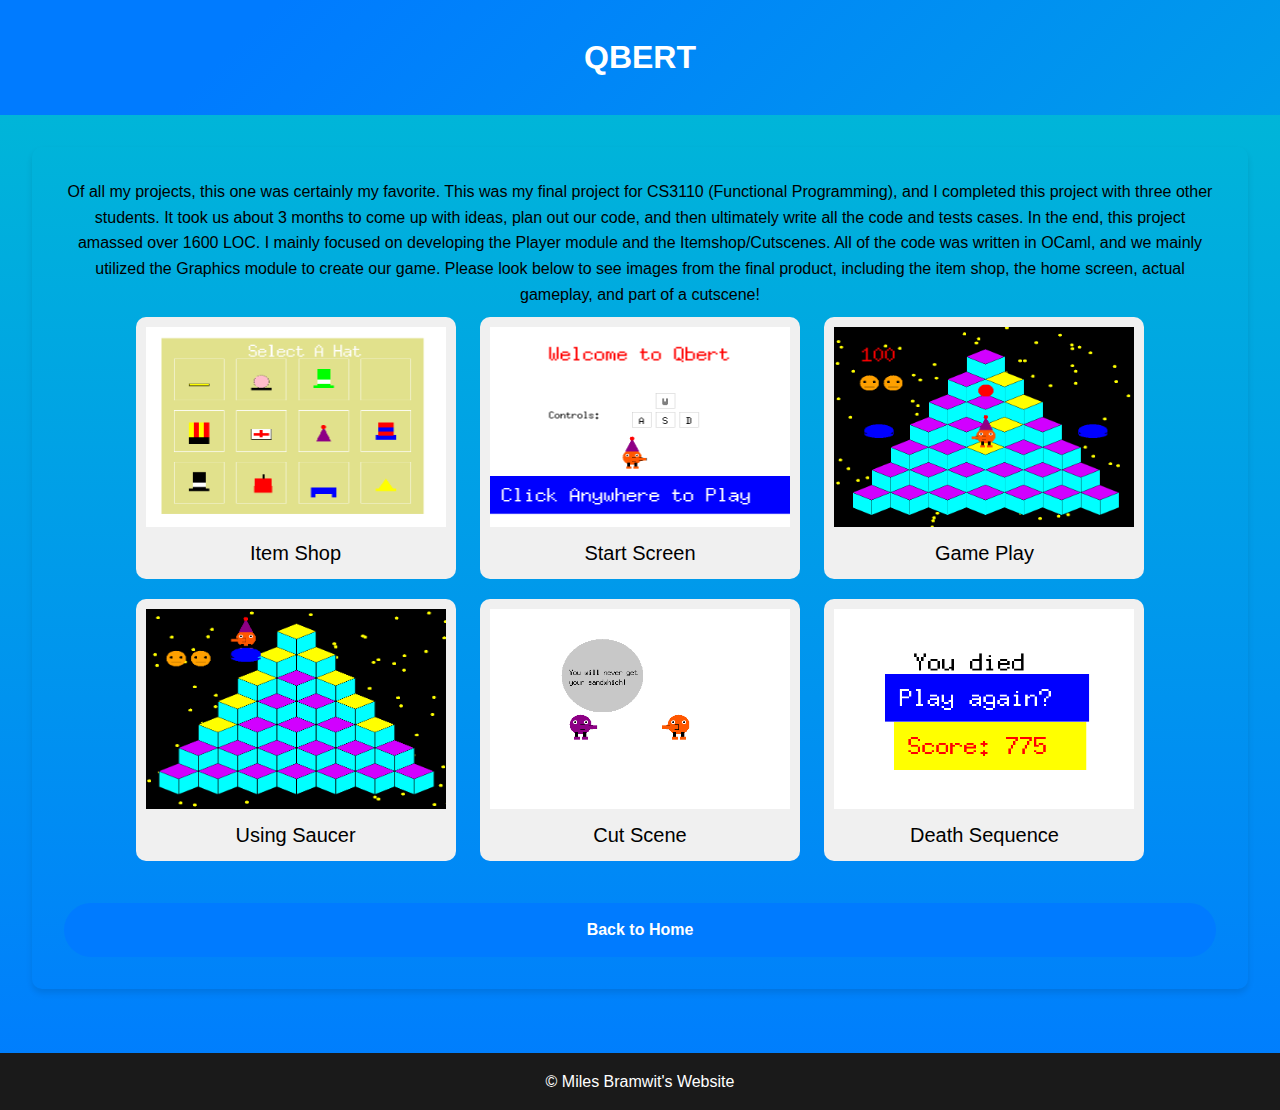
<file: project1.html>
<!DOCTYPE html>
<html lang="en">

<head>
  <meta charset="UTF-8">
  <meta name="viewport" content="width=device-width, initial-scale=1.0">
  <title>QBERT</title>
  <link rel="stylesheet" href="styles_two.css">
</head>

<body>
  <header>
    <h1>QBERT</h1>
  </header>

  <main>
    <section>

      <p>
        Of all my projects, this one was certainly my favorite. This was my final project for CS3110 (Functional
        Programming),
        and I completed this project with three other students. It took us about 3 months to
        come up with ideas, plan out our code, and then ultimately write all the code and tests cases. In the end, this
        project amassed over 1600 LOC.
        I mainly focused on developing the Player module and the Itemshop/Cutscenes.
        All of the code was written in OCaml, and we mainly utilized the Graphics module to create our game. Please look
        below to see images from the final product, including the item shop, the home screen, actual gameplay, and part
        of a cutscene!
      </p>
      <div class="image-container" onclick="toggleEnlarge(this)">
        <img src="qbertHats.png" alt="Project 1 Image" width="900" height="900">
        <div class="caption">Item Shop</div>
      </div>
      <div class="image-container" onclick="toggleEnlarge(this)">
        <img src="qbertStartScreen.png" alt="Project 1 Image" width="900" height="900">
        <div class="caption">Start Screen</div>
      </div>
      <div class="image-container" onclick="toggleEnlarge(this)">
        <img src="qbertGame.png" alt="Project 1 Image" width="900" height="900">
        <div class="caption">Game Play</div>
      </div>
      <div class="image-container" onclick="toggleEnlarge(this)">
        <img src="qbertSaucer.png" alt="Project 1 Image" width="900" height="900">
        <div class="caption">Using Saucer</div>
      </div>
      <div class="image-container" onclick="toggleEnlarge(this)">
        <img src="qbertCutScene.png" alt="Project 1 Image" width="900" height="900">
        <div class="caption">Cut Scene</div>
      </div>
      <div class="image-container" onclick="toggleEnlarge(this)">
        <img src="qbertDeath.png" alt="Project 1 Image" width="900" height="900">
        <div class="caption">Death Sequence</div>
      </div>
      <a href="index.html" class="back-button">Back to Home</a>

      <script>
        function toggleEnlarge(element) {
          element.classList.toggle("enlarged");
        }
      </script>


    </section>
  </main>

  <footer>
    <p>&copy; Miles Bramwit's Website</p>
  </footer>
</body>

</html>
</file>
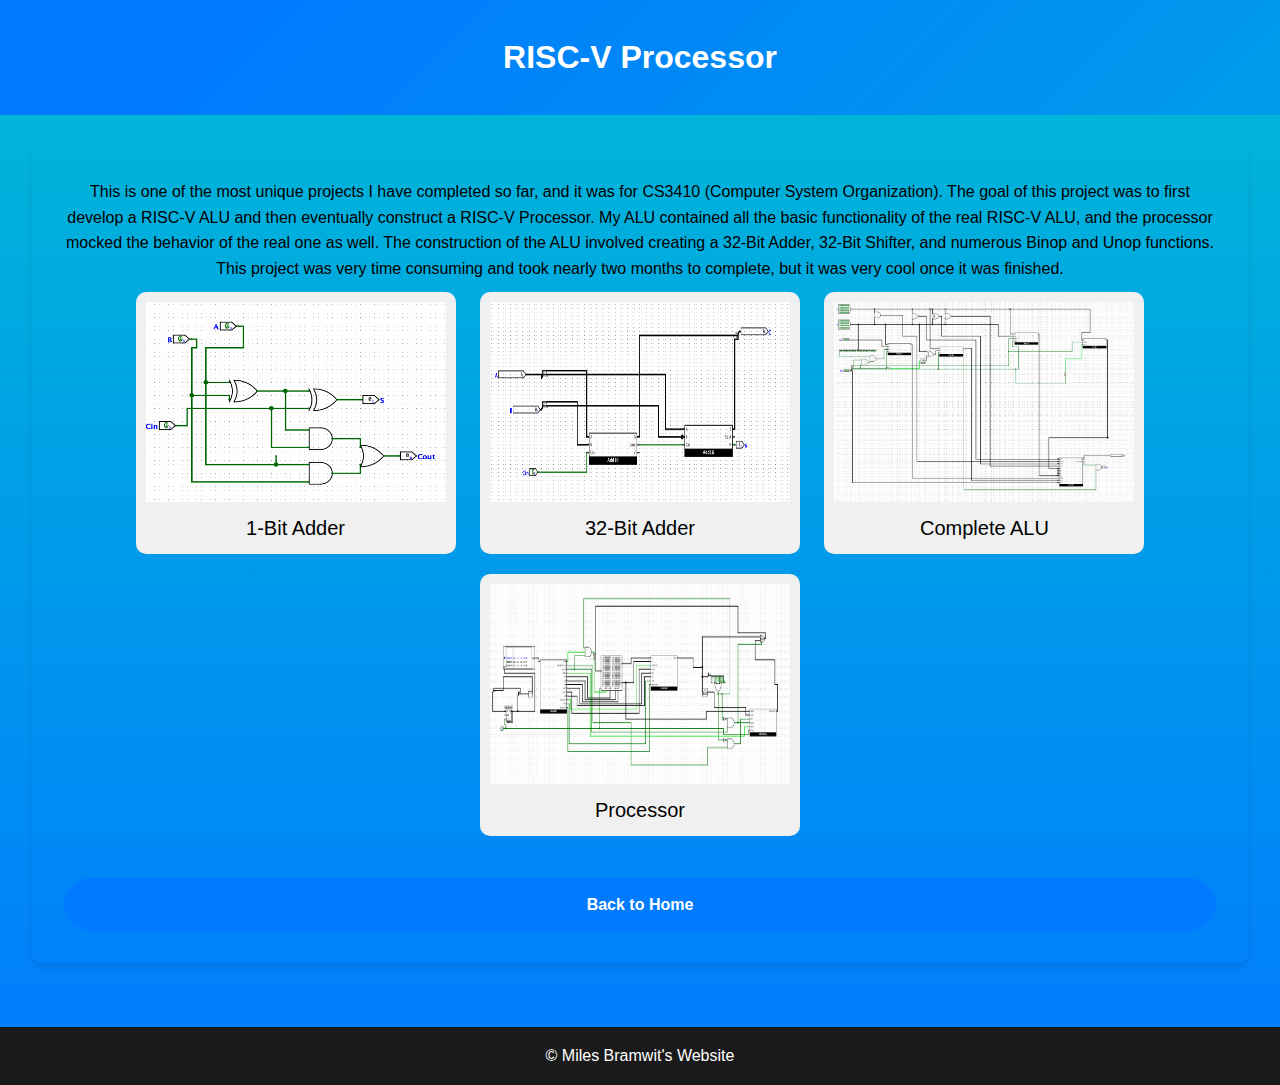
<file: project2.html>
<!DOCTYPE html>
<html lang="en">

<head>
  <meta charset="UTF-8">
  <meta name="viewport" content="width=device-width, initial-scale=1.0">
  <title>RISC-V Processor</title>
  <link rel="stylesheet" href="styles_two.css">
</head>

<body>
  <header>
    <h1>RISC-V Processor</h1>
  </header>

  <main>
    <section>
      <p>
        This is one of the most unique projects I have completed so far, and it was for CS3410 (Computer System
        Organization).
        The goal of this project was to first develop a RISC-V ALU and then eventually construct a RISC-V Processor.
        My ALU contained all the basic functionality of the real RISC-V ALU, and the processor mocked the behavior of
        the real one as well.
        The construction of the ALU involved creating a 32-Bit Adder, 32-Bit Shifter, and numerous Binop and Unop
        functions.
        This project was very time consuming and took nearly two months to complete, but it was very cool once it was
        finished.

      </p>
      <div class="image-container" onclick="toggleEnlarge(this)">
        <img src="1bitadder.png" alt="Project 1 Image" width="900" height="900">
        <div class="caption">1-Bit Adder</div>
      </div>
      <div class="image-container" onclick="toggleEnlarge(this)">
        <img src=" riscAdder.png" alt="Project 1 Image" width="900" height="900">
        <div class="caption">32-Bit Adder</div>
      </div>
      <div class="image-container" onclick="toggleEnlarge(this)">
        <img src=" riscALU.png" alt="Project 1 Image" width="900" height="900">
        <div class="caption">Complete ALU</div>
      </div>
      <div class="image-container" onclick="toggleEnlarge(this)">
        <img src=" riscProcessor.png" alt="Project 1 Image" width="900" height="900">
        <div class="caption">Processor</div>
      </div>
      <a href="index.html" class="back-button">Back to Home</a>

      <script>
        function toggleEnlarge(element) {
          element.classList.toggle("enlarged");
        }
      </script>
    </section>



  </main>

  <footer>
    <p>&copy; Miles Bramwit's Website</p>
  </footer>
</body>

</html>
</file>
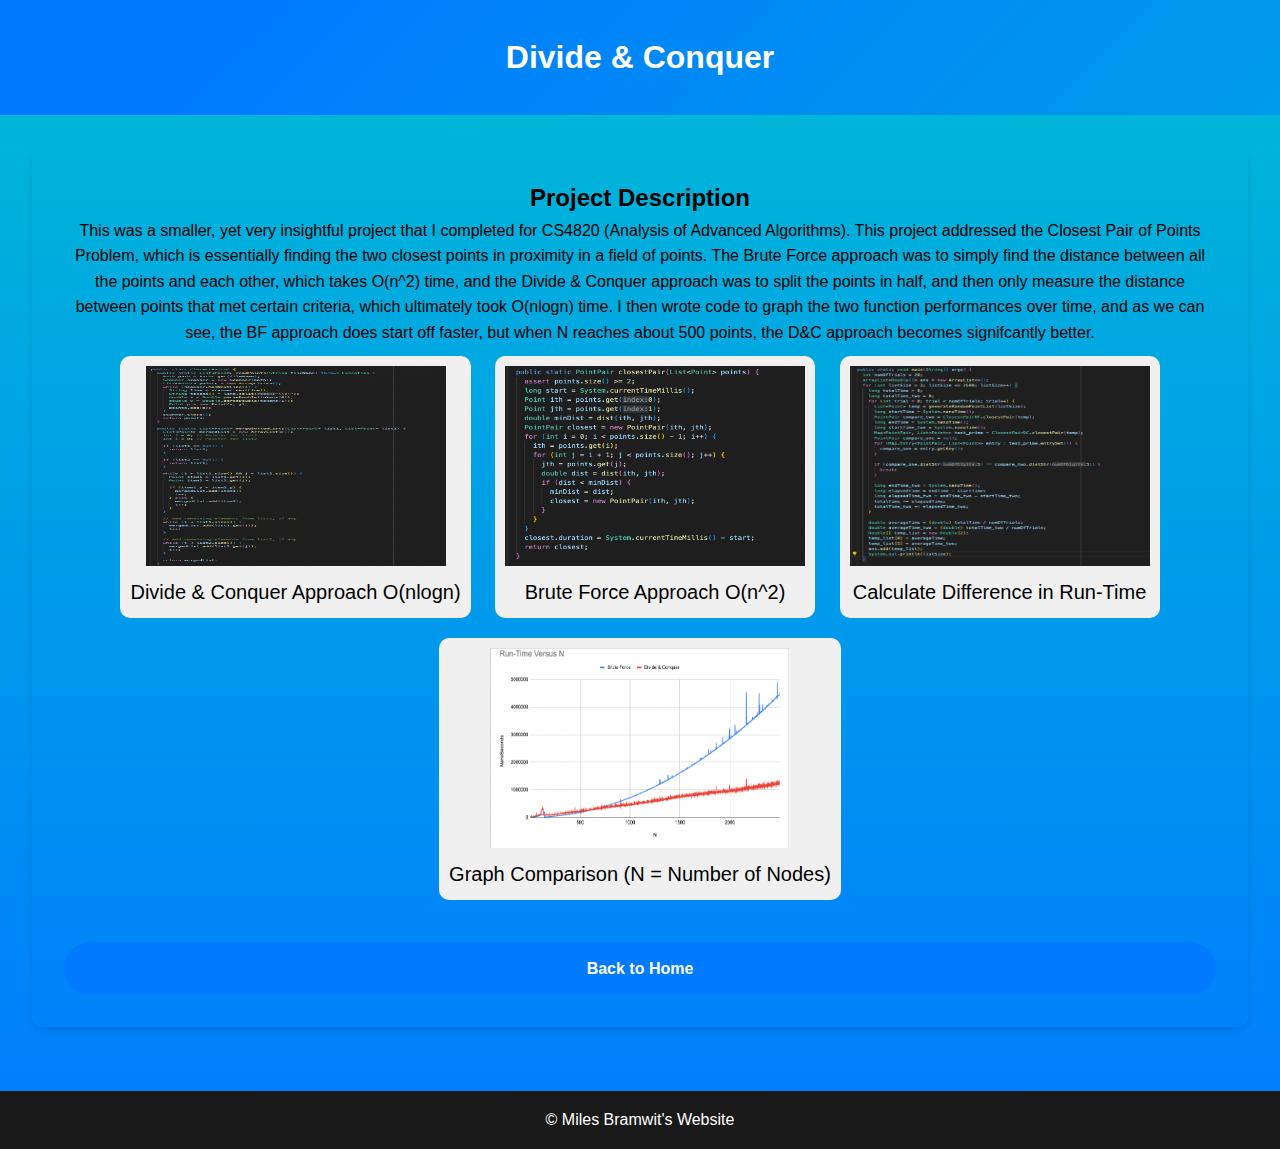
<file: project3.html>
<!DOCTYPE html>
<html lang="en">

<head>
  <meta charset="UTF-8">
  <meta name="viewport" content="width=device-width, initial-scale=1.0">
  <title>Divide & Conquer </title>
  <link rel="stylesheet" href="styles_two.css">
</head>

<body>
  <header>
    <h1>Divide & Conquer</h1>
  </header>

  <main>
    <section>
      <h2>Project Description</h2>
      <p>
        This was a smaller, yet very insightful project that I completed for CS4820 (Analysis of Advanced Algorithms).
        This project addressed the Closest Pair of Points Problem, which is essentially finding the two closest points
        in proximity in
        a field of points.
        The Brute Force approach was to simply find the distance between all the points and each other, which takes
        O(n^2) time, and the Divide
        & Conquer approach was to split the points in half, and then only measure the distance between points that met
        certain criteria, which ultimately took O(nlogn) time.
        I then wrote code to graph the two function performances over time, and as we can see, the BF approach does
        start off faster, but when N
        reaches about 500 points, the D&C approach becomes signifcantly better.
      </p>
      <div class="image-container" onclick="toggleEnlarge(this)">
        <img src="DC.png" alt="Project 1 Image" width="800" height="900">
        <div class="caption">Divide & Conquer Approach O(nlogn)</div>
      </div>
      <div class="image-container" onclick="toggleEnlarge(this)">
        <img src="BF.png" alt="Project 1 Image" width="800" height="900">
        <div class="caption">Brute Force Approach O(n^2)</div>
      </div>
      <div class="image-container" onclick="toggleEnlarge(this)">
        <img src="bftest.png" alt="Project 1 Image" width="1000" height="900">
        <div class="caption">Calculate Difference in Run-Time</div>
      </div>
      <div class="image-container" onclick="toggleEnlarge(this)">
        <img src="graph.png" alt="Project 1 Image" width="1000" height="900">
        <div class="caption">Graph Comparison (N = Number of Nodes)</div>
      </div>
      <a href="index.html" class="back-button">Back to Home</a>

      <script>
        function toggleEnlarge(element) {
          element.classList.toggle("enlarged");
        }
      </script>
    </section>
  </main>

  <footer>
    <p>&copy; Miles Bramwit's Website</p>
  </footer>
</body>

</html>
</file>
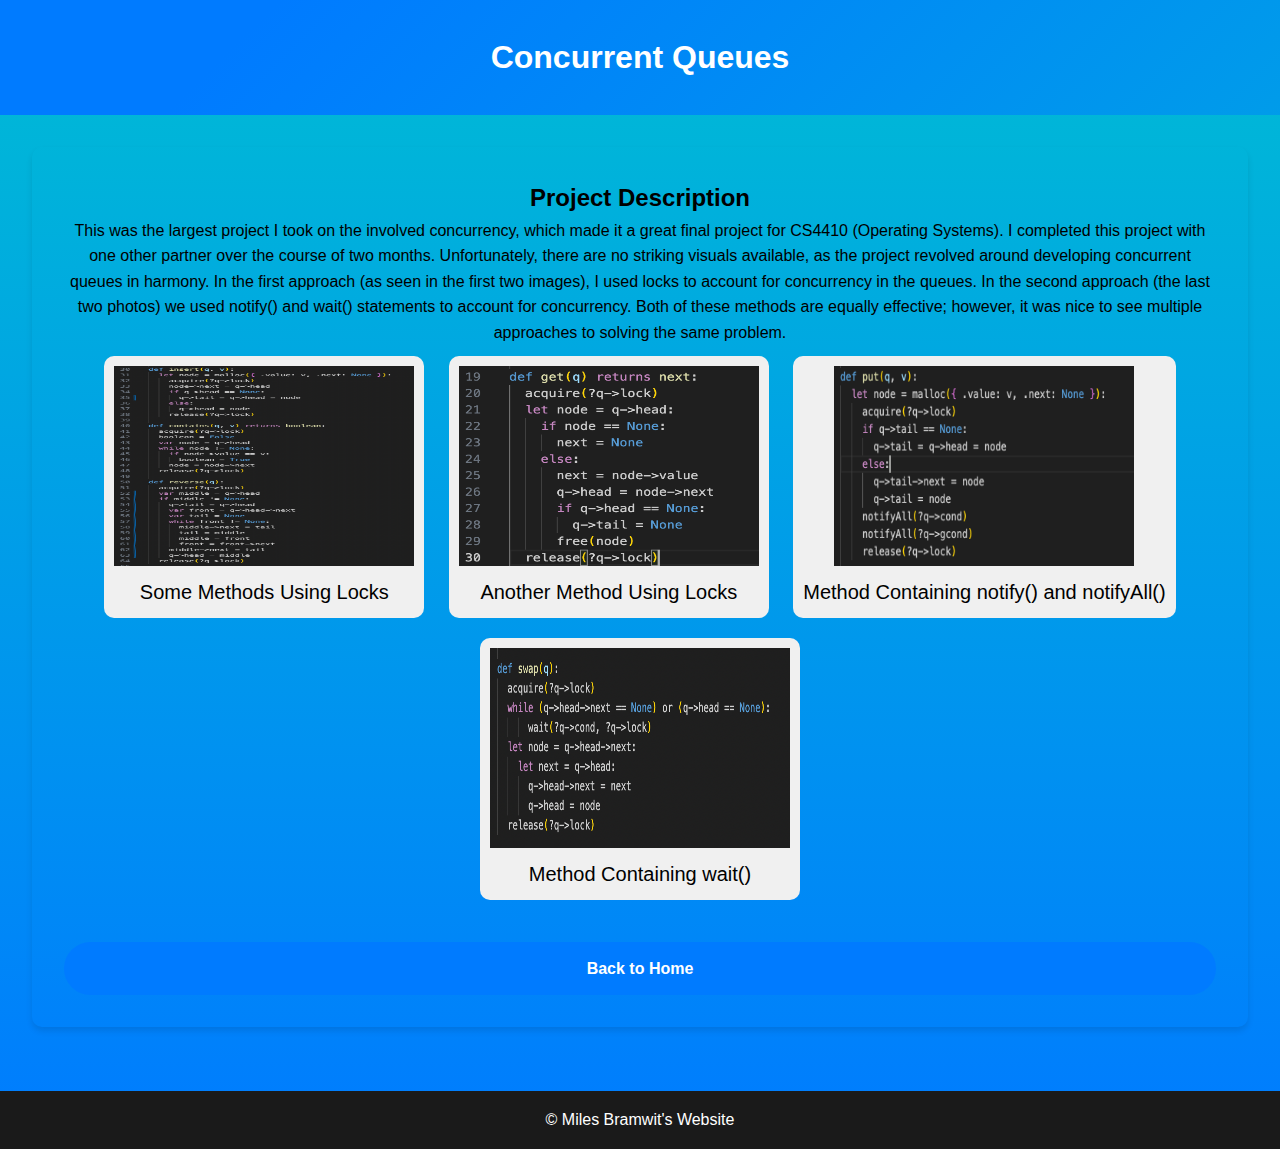
<file: project4.html>
<!DOCTYPE html>
<html lang="en">

<head>
  <meta charset="UTF-8">
  <meta name="viewport" content="width=device-width, initial-scale=1.0">
  <title>Concurrent Queues </title>
  <link rel="stylesheet" href="styles_two.css">
</head>

<body>
  <header>
    <h1>Concurrent Queues</h1>
  </header>

  <main>
    <section>
      <h2>Project Description</h2>
      <p>
        This was the largest project I took on the involved concurrency, which made it a great final project for CS4410
        (Operating Systems).

        I completed this project with one other partner over the course of two months.

        Unfortunately, there are no striking visuals available, as the project revolved around developing concurrent
        queues in harmony.
        In the first approach (as seen in the first two images), I used locks to account for concurrency in the queues.
        In the second approach (the last two photos)
        we used notify() and wait() statements to account for concurrency. Both of these methods are equally effective;
        however, it was nice to see multiple approaches to solving the same problem.

      </p>
      <div class="image-container" onclick="toggleEnlarge(this)">
        <img src="cq1.png" alt="Project 1 Image" width="900" height="900">
        <div class="caption">Some Methods Using Locks</div>
      </div>
      <div class="image-container" onclick="toggleEnlarge(this)">
        <img src="cq2.png" alt="Project 1 Image" width="900" height="900">
        <div class="caption">Another Method Using Locks</div>
      </div>
      <div class="image-container" onclick="toggleEnlarge(this)">
        <img src="cq3.png" alt="Project 1 Image" width="900" height="900">
        <div class="caption">Method Containing notify() and notifyAll()</div>
      </div>
      <div class="image-container" onclick="toggleEnlarge(this)">
        <img src="cq4.png" alt="Project 1 Image" width="900" height="900">
        <div class="caption">Method Containing wait()</div>
      </div>
      <a href="index.html" class="back-button">Back to Home</a>

      <script>
        function toggleEnlarge(element) {
          element.classList.toggle("enlarged");
        }
      </script>
    </section>
  </main>

  <footer>
    <p>&copy; Miles Bramwit's Website</p>
  </footer>
</body>

</html>
</file>
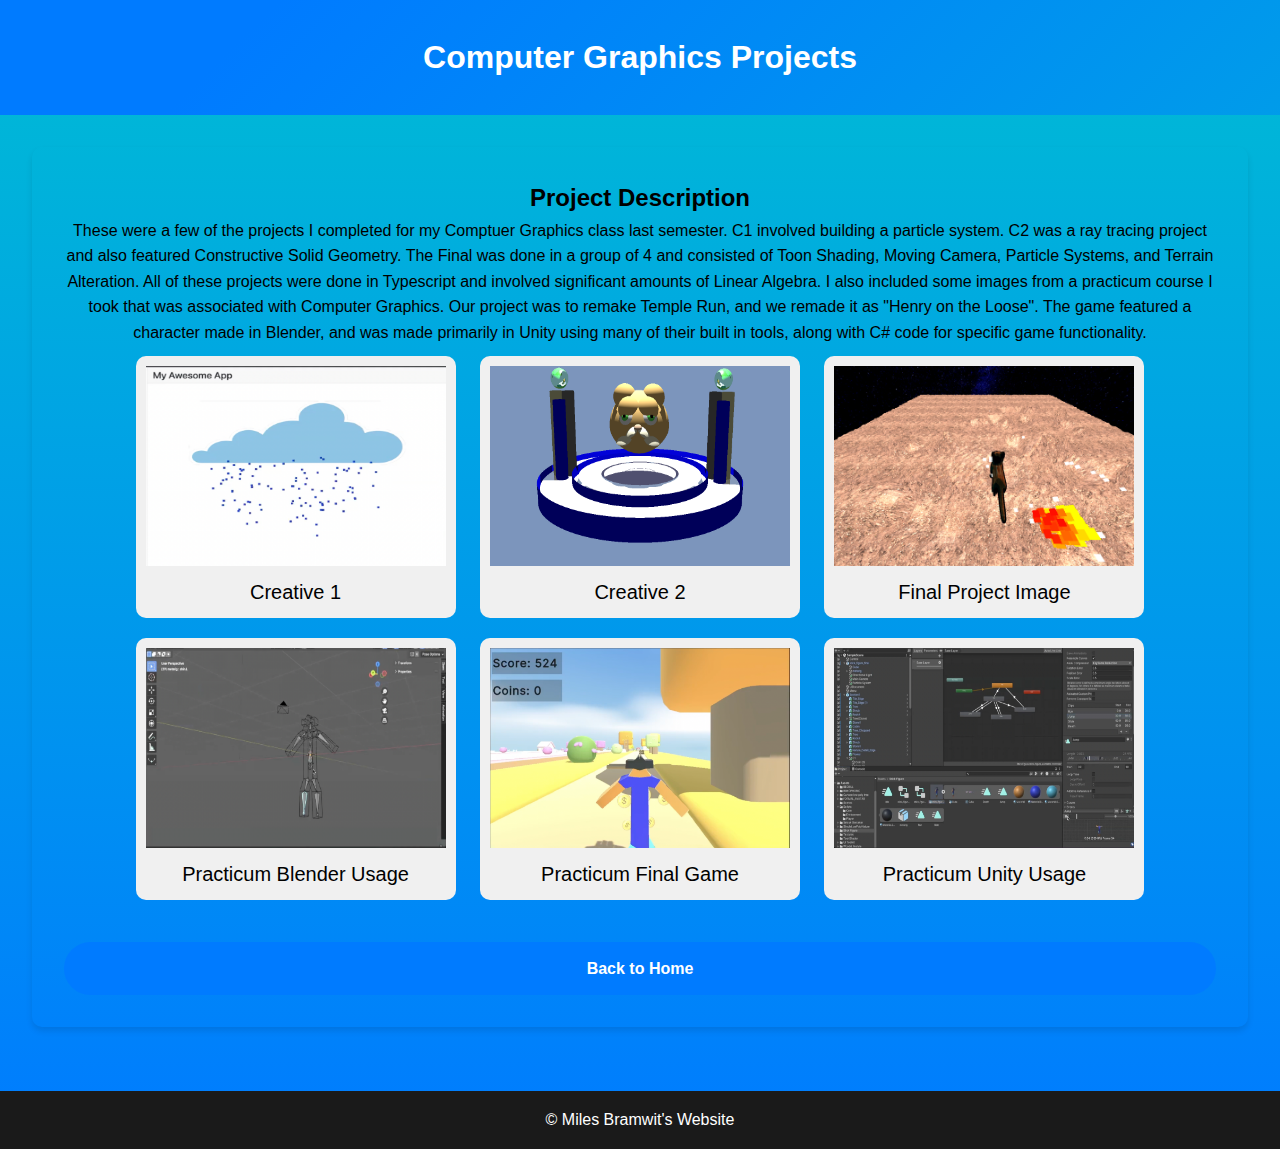
<file: project5.html>
<!DOCTYPE html>
<html lang="en">

<head>
  <meta charset="UTF-8">
  <meta name="viewport" content="width=device-width, initial-scale=1.0">
  <title>Computer Graphics Projects </title>
  <link rel="stylesheet" href="styles_two.css">
</head>

<body>
  <header>
    <h1>Computer Graphics Projects</h1>
  </header>

  <main>
    <section>
      <h2>Project Description</h2>
      <p>
        These were a few of the projects I completed for my Comptuer Graphics class last semester. C1 involved building
        a particle system.
        C2 was a ray tracing project and also featured Constructive Solid Geometry. The Final was done in a group of 4
        and consisted of Toon Shading, Moving Camera,
        Particle Systems, and Terrain Alteration. All of these projects were done in Typescript and involved significant
        amounts of Linear Algebra. I also included some images from a practicum course I took that was associated with
        Computer Graphics.
        Our project was to remake Temple Run, and we remade it as "Henry on the Loose". The game featured a character
        made in Blender, and
        was made primarily in Unity using many of their built in tools, along with C# code for specific game
        functionality.

      </p>
      <div class="image-container" onclick="toggleEnlarge(this)">
        <img src="C1.png" alt="C1 Image" width="900" height="900">
        <div class="caption">Creative 1</div>
      </div>
      <div class="image-container" onclick="toggleEnlarge(this)">
        <img src="C2.png" alt="Creative 2" width="900" height="900">
        <div class="caption">Creative 2</div>
      </div>
      <div class="image-container" onclick="toggleEnlarge(this)">
        <img src="Final.png" alt="Final Project Image" width="900" height="900">
        <div class="caption">Final Project Image</div>
      </div>
      <div class="image-container" onclick="toggleEnlarge(this)">
        <img src="4621Blender.png" alt="Practicum Blender Usage" width="900" height="900">
        <div class="caption">Practicum Blender Usage</div>
      </div>
      <div class="image-container" onclick="toggleEnlarge(this)">
        <img src="4621Game.png" alt="Practicum Final Game" width="900" height="900">
        <div class="caption">Practicum Final Game</div>
      </div>
      <div class="image-container" onclick="toggleEnlarge(this)">
        <img src="4621States.png" alt="Practicum Unity Usage" width="900" height="900">
        <div class="caption">Practicum Unity Usage</div>
      </div>
      <a href="index.html" class="back-button">Back to Home</a>

      <script>
        function toggleEnlarge(element) {
          element.classList.toggle("enlarged");
        }
      </script>
    </section>
  </main>

  <footer>
    <p>&copy; Miles Bramwit's Website</p>
  </footer>
</body>

</html>
</file>
<file: styles_two.css>
body,
h1,
h2,
p,
ul,
li {
  margin: 0;
  padding: 0;
}


body {
  font-family: 'Roboto', sans-serif;
  line-height: 1.6;
  background: linear-gradient(to bottom, #00bcd4, #007bff);

}

header {
  background-color: #1a1a1a;
  color: #fff;
  text-align: center;
  padding: 2rem 0;
  animation: fadeInUp 1s ease;
}

main {
  padding: 2rem;
}

section {
  margin-bottom: 2rem;
  text-align: center;
  box-shadow: 0 4px 6px rgba(0, 0, 0, 0.1);

  padding: 2rem;
  border-radius: 10px;
  animation: fadeInUp 1s ease;
}

footer {
  background-color: #1a1a1a;
  color: #fff;
  text-align: center;
  padding: 1rem;
}

ul {
  list-style: none;
  padding-left: 0;
}

li {
  margin-bottom: 1rem;
}

a {
  color: #007bff;
  text-decoration: none;
}

a:hover {
  text-decoration: underline;
}


.project-list {
  display: flex;
  flex-wrap: wrap;
  justify-content: center;
  margin-top: 1.5rem;
}

.project-button {
  background-color: #4caf50;

  color: #fff;
  padding: 14px 28px;

  border: none;
  border-radius: 30px;

  margin: 10px;
  cursor: pointer;
  font-weight: 600;
  transition: transform 0.3s ease, box-shadow 0.3s ease;

}

.project-button:hover {
  background-color: #45a049;

  transform: translateY(-3px);

  box-shadow: 0 4px 6px rgba(0, 0, 0, 0.1);

}

.back-button {
  display: block;
  margin-top: 2rem;

  text-align: center;
  background-color: #007bff;
  color: #fff;
  padding: 14px 28px;

  border: none;
  border-radius: 30px;

  text-decoration: none;
  font-weight: 600;
  transition: transform 0.3s ease, box-shadow 0.3s ease;

}

.back-button:hover {
  background-color: #0056b3;
  transform: translateY(-3px);

  box-shadow: 0 4px 6px rgba(0, 0, 0, 0.1);

}


@keyframes fadeInUp {
  from {
    opacity: 0;
    transform: translateY(20px);
  }

  to {
    opacity: 1;
    transform: translateY(0);
  }
}


.project-button:hover {
  background-color: #45a049;
  transform: translateY(-3px);
  box-shadow: 0 4px 6px rgba(0, 0, 0, 0.1);
}


.back-button:hover {
  background-color: #0056b3;
  transform: translateY(-3px) scale(1.02);
  box-shadow: 0 4px 6px rgba(0, 0, 0, 0.1);
}


header h1 {
  position: relative;
  display: inline-block;
}

header h1::after {
  content: " |";
  position: absolute;
  left: 100%;
  opacity: 0;
  animation: fadeInRight 0.5s forwards 1s ease, slideOut 4s forwards 1s linear;
}

@keyframes fadeInRight {
  to {
    opacity: 1;
    left: 0;
  }
}

@keyframes slideOut {
  to {
    left: 200%;
    opacity: 0;
  }
}


header {
  background: linear-gradient(135deg, #007bff 10%, #00bcd4 90%);
  background-size: 200% 200%;
  animation: gradientAnimation 6s ease infinite;
}

@keyframes gradientAnimation {
  0% {
    background-position: 0% 50%;
  }

  50% {
    background-position: 100% 50%;
  }

  100% {
    background-position: 0% 50%;
  }
}


.image-container {
  background-color: #f0f0f0;

  display: inline-block;
  margin: 10px;
  padding: 10px;
  border-radius: 10px;
}

.image-container img {
  max-width: 300px;

  max-height: 200px;

  display: block;
  margin: 0 auto;
}


.image-container.enlarged {
  position: fixed;
  top: 0;
  left: 0;
  width: 100%;
  height: 100%;
  background-color: rgba(0, 0, 0, 0.8);
  display: flex;
  justify-content: center;
  align-items: center;
  z-index: 999;
}

.image-container.enlarged img {
  position: absolute;
  top: 50%;
  left: 50%;
  transform: translate(-50%, -50%);
  max-width: 90%;
  max-height: 90%;
}

.caption {
  color: black;

  text-align: center;
  margin-top: 10px;
  font-size: 20px;

  font-family: 'Helvetica', sans-serif;

}

.image-container.enlarged .caption {
  color: white;

  font-size: 36px;

  font-family: 'Roboto', sans-serif;

}
</file>
